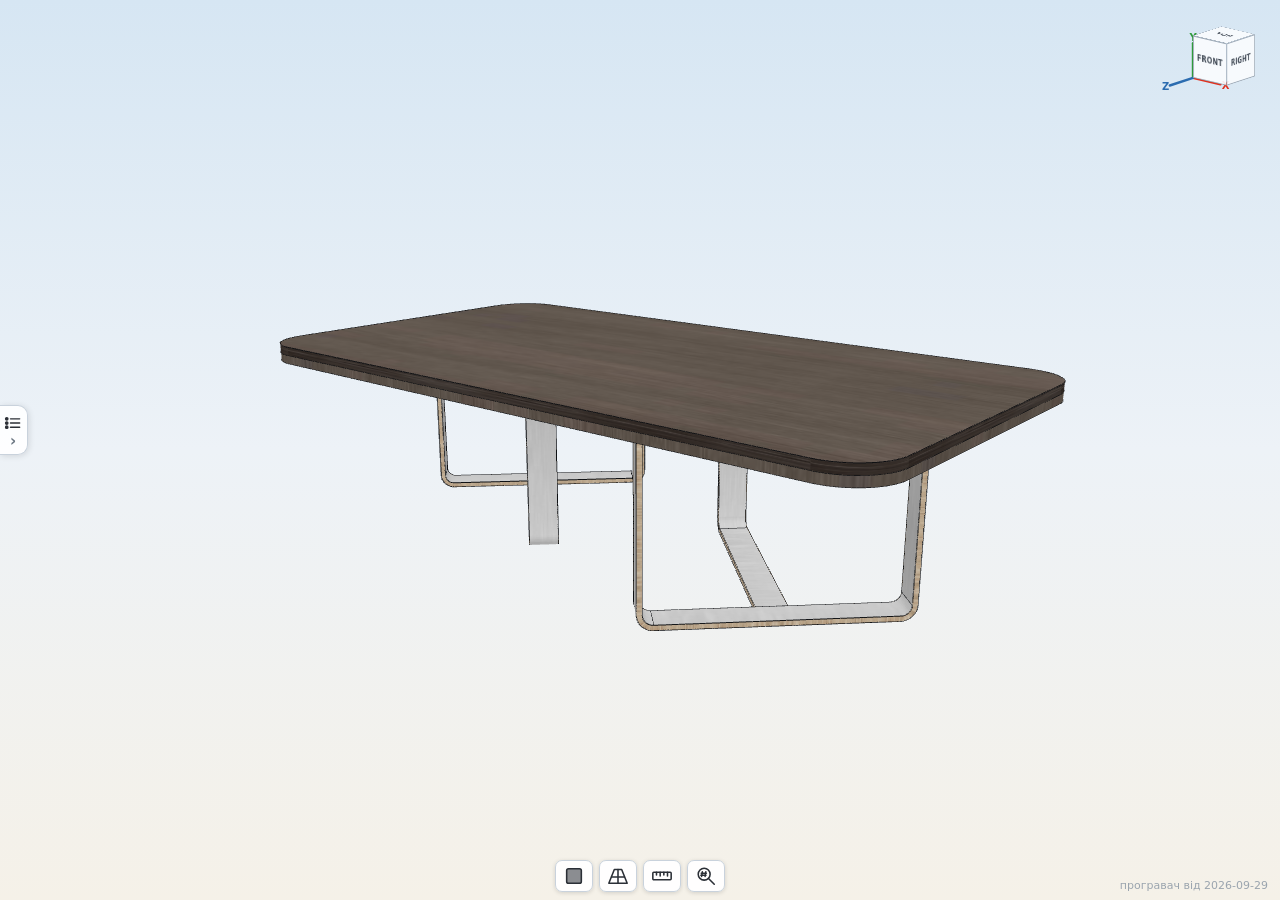
<file: 001-10-target-energy-sg1/index.html>
<!doctype html>
<html lang="ru">
<head>
<meta charset="utf-8">
<meta name="viewport" content="width=device-width,initial-scale=1">
<meta name="robots" content="noindex">
<title>Просмотр изделия</title>
<script type="importmap">{ "imports": { "three": "../_app/lib/three.module.min.js" } }</script>
<script>(function(){var v=Date.now(),l=document.createElement("link");l.rel="stylesheet";l.href="../_app/app.css?v="+v;document.head.appendChild(l);import("../_app/app.js?v="+v);})()</script>
</head>
<body></body>
</html>
</file>
